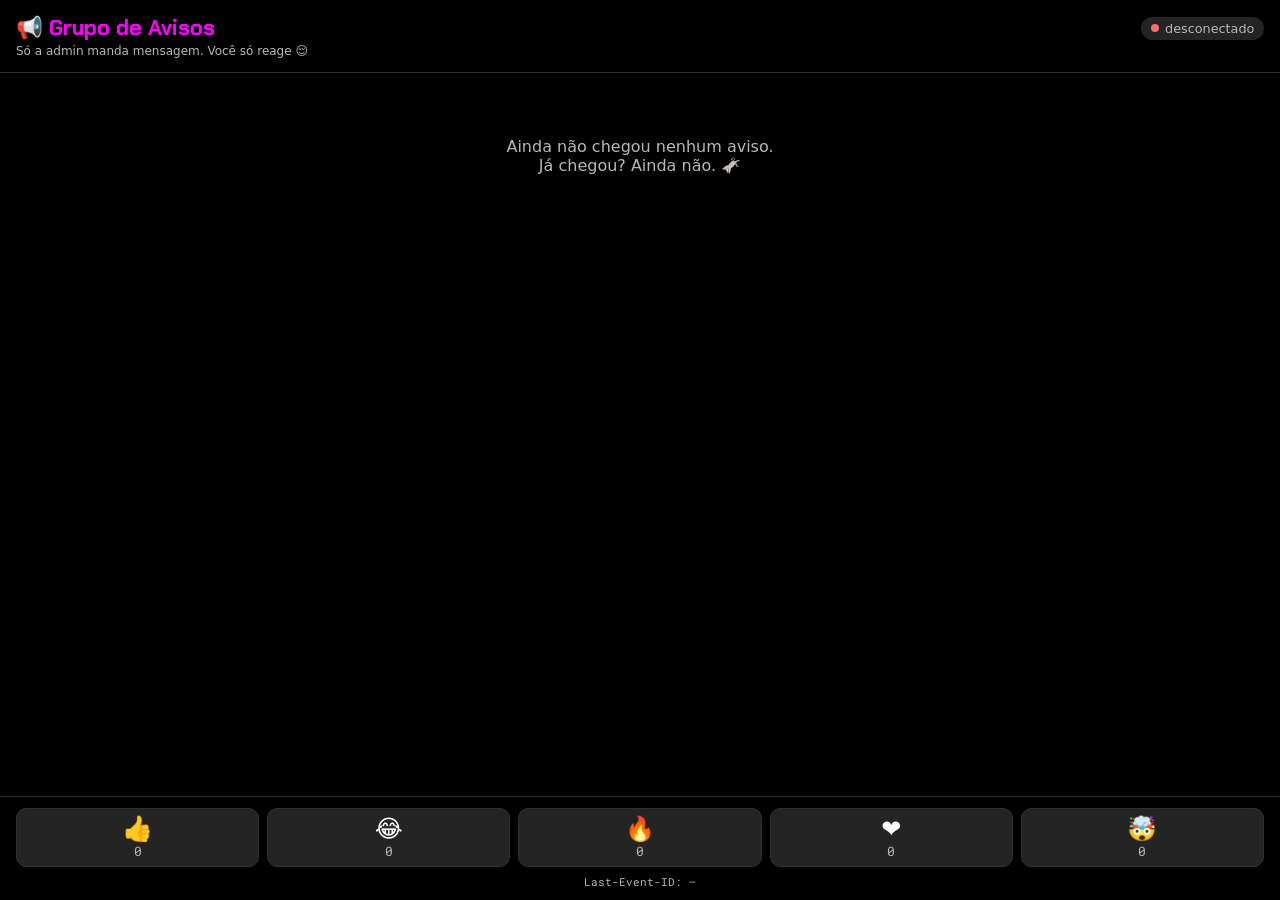
<file: public/index.html>
<!doctype html>
<html lang="pt-BR">
<head>
  <meta charset="utf-8">
  <meta name="viewport" content="width=device-width, initial-scale=1, viewport-fit=cover">
  <meta name="theme-color" content="#000000">
  <title>Grupo de Avisos · PHPeste</title>
  <link rel="preconnect" href="https://fonts.googleapis.com">
  <link rel="preconnect" href="https://fonts.gstatic.com" crossorigin>
  <link href="https://fonts.googleapis.com/css2?family=Chakra+Petch:wght@400;700&family=Roboto+Mono&display=swap" rel="stylesheet" media="print" onload="this.media='all'">
  <link rel="stylesheet" href="assets/app.css">
</head>
<body>
  <div class="member">
    <header>
      <div>
        <h1>📢 Grupo de Avisos</h1>
        <small>Só a admin manda mensagem. Você só reage 😌</small>
      </div>
      <div style="text-align:right">
        <div id="status" class="pill">conectando…</div>
        <small id="online">&nbsp;</small>
      </div>
    </header>

    <main>
      <div id="feed" class="feed">
        <p class="empty" id="vazio">Ainda não chegou nenhum aviso.<br>Já chegou? Ainda não. 🫏</p>
      </div>
    </main>

    <footer>
      <div class="reactions" id="reacoes"></div>
      <div class="debug">Last-Event-ID: <span id="lastId">—</span></div>
    </footer>
  </div>

  <script type="module" src="assets/member.js"></script>
</body>
</html>
</file>
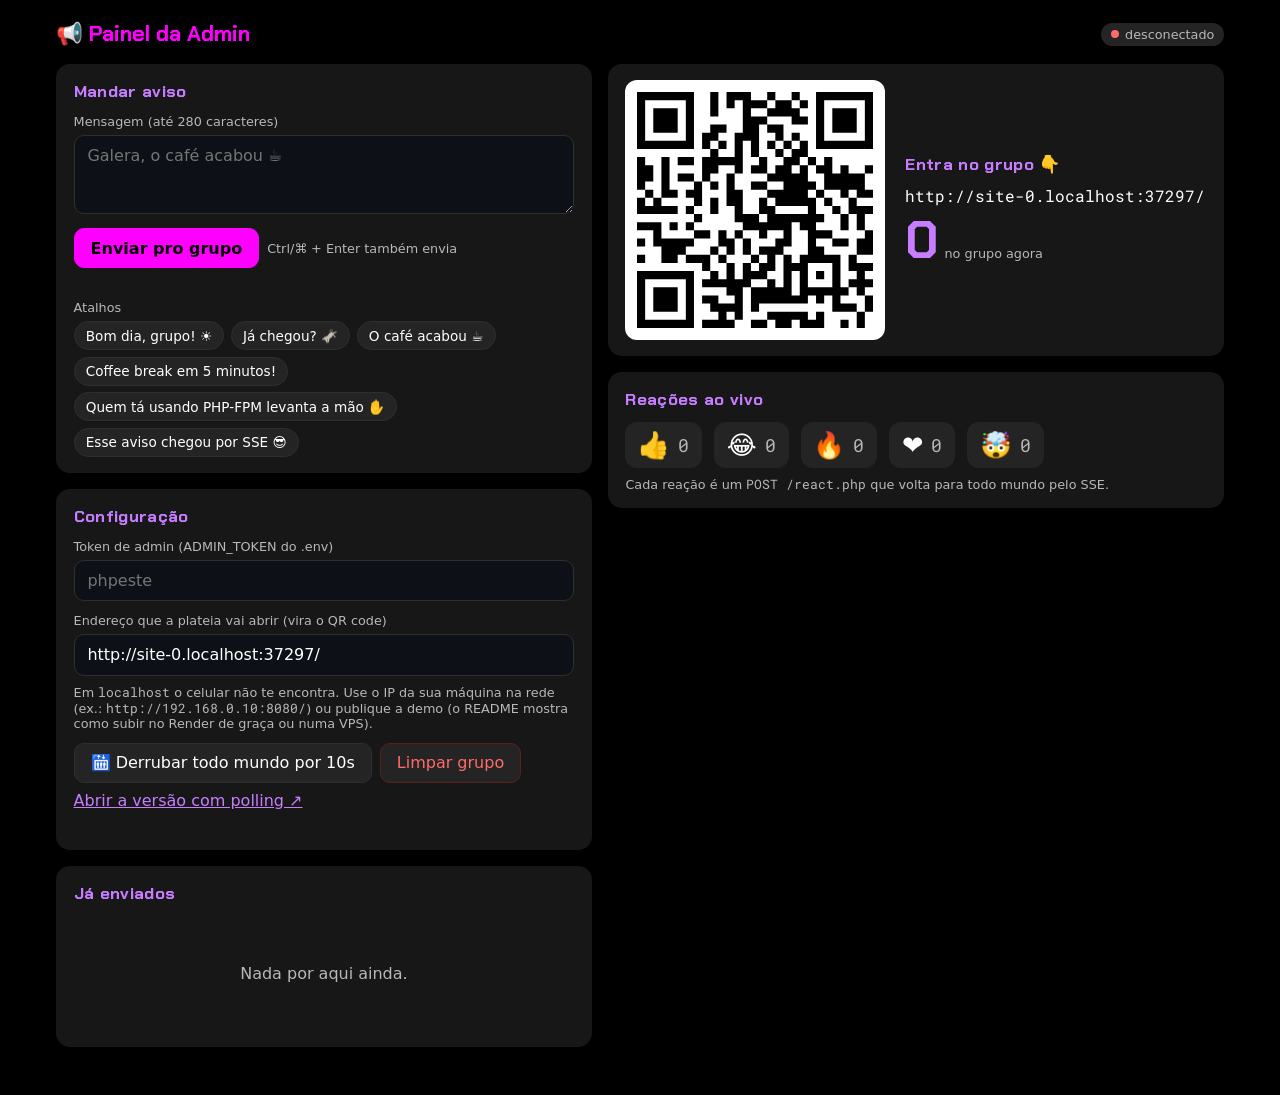
<file: public/admin.html>
<!doctype html>
<html lang="pt-BR">
<head>
  <meta charset="utf-8">
  <meta name="viewport" content="width=device-width, initial-scale=1">
  <meta name="robots" content="noindex">
  <title>Painel da Admin · Grupo de Avisos</title>
  <link rel="preconnect" href="https://fonts.googleapis.com">
  <link rel="preconnect" href="https://fonts.gstatic.com" crossorigin>
  <link href="https://fonts.googleapis.com/css2?family=Chakra+Petch:wght@400;700&family=Roboto+Mono&display=swap" rel="stylesheet" media="print" onload="this.media='all'">
  <link rel="stylesheet" href="assets/app.css">
</head>
<body>
  <div class="admin">
    <header>
      <h1>📢 Painel da Admin</h1>
      <div id="status" class="pill">conectando…</div>
    </header>

    <div class="grid">
      <!-- Coluna 1: o que você usa no notebook -->
      <div class="stack">
        <section class="card">
          <h2>Mandar aviso</h2>
          <form id="form-aviso" style="margin-top:.75rem">
            <label class="label" for="texto">Mensagem (até 280 caracteres)</label>
            <textarea id="texto" rows="3" maxlength="280" placeholder="Galera, o café acabou ☕" required></textarea>
            <div class="row" style="margin-top:.6rem">
              <button class="primary" type="submit">Enviar pro grupo</button>
              <small class="hint" style="margin:0">Ctrl/⌘ + Enter também envia</small>
            </div>
            <p id="msg-aviso" class="msg" role="status"></p>
          </form>
          <span class="label" style="margin-top:.5rem">Atalhos</span>
          <div class="chips" id="atalhos"></div>
        </section>

        <section class="card">
          <h2>Configuração</h2>
          <label class="label" for="token" style="margin-top:.75rem">Token de admin (ADMIN_TOKEN do .env)</label>
          <input id="token" type="password" autocomplete="off" placeholder="phpeste">
          <label class="label" for="url" style="margin-top:.75rem">Endereço que a plateia vai abrir (vira o QR code)</label>
          <input id="url" type="url" inputmode="url">
          <p class="hint" id="url-origem" style="color:var(--ok)"></p>
          <p class="hint">Em <code>localhost</code> o celular não te encontra. Use o IP da sua máquina na rede (ex.: <code>http://192.168.0.10:8080/</code>) ou publique a demo (o README mostra como subir no Render de graça ou numa VPS).</p>
          <div class="row" style="margin-top:.75rem">
            <button id="derrubar" type="button" title="Ato 3: todo mundo desconecta e volta em 10s com Last-Event-ID">🛗 Derrubar todo mundo por 10s</button>
            <button class="danger" id="reset" type="button">Limpar grupo</button>
            <a href="polling.html" target="_blank" rel="noopener">Abrir a versão com polling ↗</a>
          </div>
          <p id="msg-config" class="msg" role="status"></p>
        </section>

        <section class="card">
          <h2>Já enviados</h2>
          <div id="feed" class="feed" style="margin-top:.75rem">
            <p class="empty" id="vazio">Nada por aqui ainda.</p>
          </div>
        </section>
      </div>

      <!-- Coluna 2: o que você projeta no telão -->
      <div class="stack">
        <section class="card">
          <div class="stage">
            <div class="qr" id="qr" aria-label="QR code para entrar no grupo"></div>
            <div class="stack" style="gap:.6rem">
              <h2>Entra no grupo 👇</h2>
              <div class="url" id="url-texto"></div>
              <div><span class="big" id="online">0</span> <span class="hint">no grupo agora</span></div>
            </div>
          </div>
        </section>

        <section class="card">
          <h2>Reações ao vivo</h2>
          <div class="scoreboard" id="placar" style="margin-top:.75rem"></div>
          <p class="hint">Cada reação é um <code>POST /react.php</code> que volta para todo mundo pelo SSE.</p>
        </section>
      </div>
    </div>
  </div>

  <script src="assets/vendor/qrcode.js"></script>
  <script type="module" src="assets/admin.js"></script>
</body>
</html>
</file>
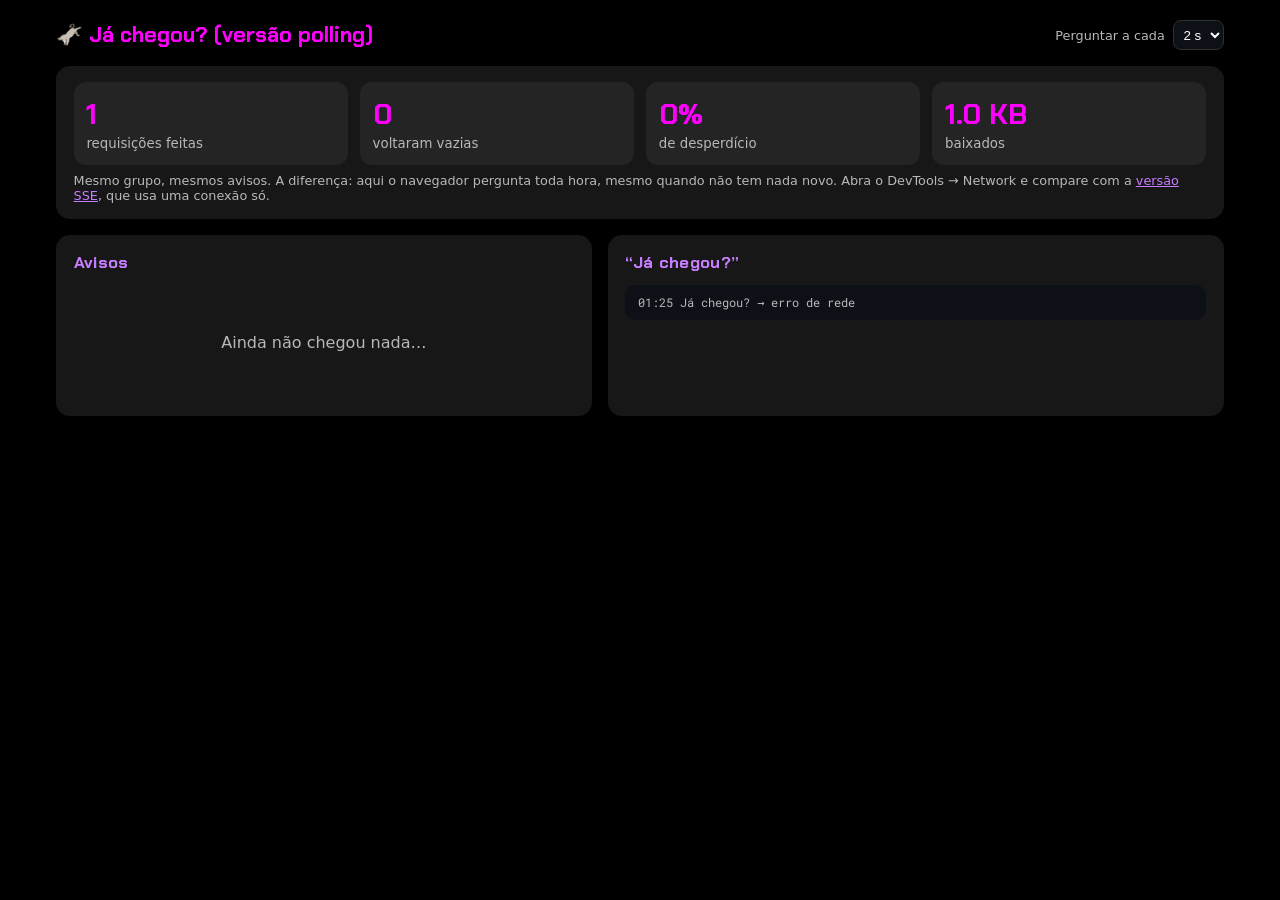
<file: public/polling.html>
<!doctype html>
<html lang="pt-BR">
<head>
  <meta charset="utf-8">
  <meta name="viewport" content="width=device-width, initial-scale=1">
  <title>Já chegou? · Polling</title>
  <link rel="preconnect" href="https://fonts.googleapis.com">
  <link rel="preconnect" href="https://fonts.gstatic.com" crossorigin>
  <link href="https://fonts.googleapis.com/css2?family=Chakra+Petch:wght@400;700&family=Roboto+Mono&display=swap" rel="stylesheet" media="print" onload="this.media='all'">
  <link rel="stylesheet" href="assets/app.css">
</head>
<body>
  <div class="admin">
    <header>
      <h1>🫏 Já chegou? (versão polling)</h1>
      <div class="row">
        <label class="label" for="intervalo" style="margin:0">Perguntar a cada</label>
        <select id="intervalo" style="background:#0d1117;color:#fff;border:1px solid #2f2f2f;border-radius:8px;padding:.35rem">
          <option value="1000">1 s</option>
          <option value="2000" selected>2 s</option>
          <option value="5000">5 s</option>
        </select>
      </div>
    </header>

    <div class="stack">
      <section class="card">
        <div class="stats">
          <div class="stat"><b id="req">0</b><small>requisições feitas</small></div>
          <div class="stat"><b id="vazias">0</b><small>voltaram vazias</small></div>
          <div class="stat"><b id="pct">0%</b><small>de desperdício</small></div>
          <div class="stat"><b id="bytes">0 KB</b><small>baixados</small></div>
        </div>
        <p class="hint">Mesmo grupo, mesmos avisos. A diferença: aqui o navegador pergunta toda hora, mesmo quando não tem nada novo. Abra o DevTools → Network e compare com a <a href="./">versão SSE</a>, que usa uma conexão só.</p>
      </section>

      <div class="grid">
        <section class="card">
          <h2>Avisos</h2>
          <div id="feed" class="feed" style="margin-top:.75rem">
            <p class="empty" id="vazio">Ainda não chegou nada…</p>
          </div>
        </section>
        <section class="card">
          <h2>“Já chegou?”</h2>
          <div class="log" id="log" style="margin-top:.75rem"></div>
        </section>
      </div>
    </div>
  </div>

  <script type="module" src="assets/polling.js"></script>
</body>
</html>
</file>
<file: public/assets/app.css>
:root {
  --bg: #000;
  --card: #171717;
  --card-2: #242424;
  --line: #2f2f2f;
  --text: #fff;
  --muted: #b8b8b8;
  --magenta: #ff00ff;
  --lilac: #c77dff;
  --lilac-dark: #2a1240;
  --ok: #7ee787;
  --warn: #ffd400;
  --danger: #ff6b6b;
  --title: "Chakra Petch", system-ui, sans-serif;
  --body: system-ui, -apple-system, "Segoe UI", Roboto, Arial, sans-serif;
  --mono: "Roboto Mono", ui-monospace, SFMono-Regular, Menlo, monospace;
}

* { box-sizing: border-box; }

html, body {
  margin: 0;
  background: var(--bg);
  color: var(--text);
  font-family: var(--body);
  -webkit-font-smoothing: antialiased;
}

h1, h2, h3 { font-family: var(--title); margin: 0; }
h1 { color: var(--magenta); font-size: 1.35rem; }
h2 { color: var(--lilac); font-size: 1.05rem; letter-spacing: .02em; }

a { color: var(--lilac); }
code, .mono { font-family: var(--mono); }

button, input, textarea {
  font: inherit;
  color: inherit;
}

button {
  background: var(--card-2);
  border: 1px solid var(--line);
  border-radius: 10px;
  padding: .6rem 1rem;
  cursor: pointer;
  transition: transform .08s ease, border-color .15s ease;
}
button:hover { border-color: var(--lilac); }
button:active { transform: scale(.96); }
button.primary { background: var(--magenta); border-color: var(--magenta); color: #000; font-weight: 700; }
button.danger { border-color: #5a2020; color: var(--danger); }

input, textarea {
  width: 100%;
  background: #0d1117;
  border: 1px solid var(--line);
  border-radius: 10px;
  padding: .65rem .8rem;
}
input:focus, textarea:focus { outline: 2px solid var(--lilac); outline-offset: 1px; }

.card {
  background: var(--card);
  border-radius: 14px;
  padding: 1rem 1.1rem;
}

/* ---------- status pill ---------- */
.pill {
  display: inline-flex;
  align-items: center;
  gap: .4rem;
  font-size: .8rem;
  padding: .25rem .6rem;
  border-radius: 999px;
  background: var(--card-2);
  color: var(--muted);
  white-space: nowrap;
}
.pill::before {
  content: "";
  width: .5rem;
  height: .5rem;
  border-radius: 50%;
  background: var(--warn);
}
.pill.on::before { background: var(--ok); }
.pill.off::before { background: var(--danger); }

/* ---------- avisos (bolhas) ---------- */
.feed {
  display: flex;
  flex-direction: column;
  gap: .7rem;
}
.bubble {
  background: var(--card);
  border-left: 3px solid var(--magenta);
  border-radius: 4px 14px 14px 14px;
  padding: .7rem .9rem .5rem;
  max-width: 34rem;
  animation: pop .35s ease;
}
.bubble .who { font-family: var(--title); color: var(--magenta); font-weight: 700; font-size: .85rem; }
.bubble .txt { margin: .2rem 0 .35rem; font-size: 1.05rem; line-height: 1.4; word-wrap: break-word; }
.bubble .meta { display: flex; justify-content: space-between; gap: 1rem; color: var(--muted); font-size: .72rem; }
.bubble .meta .mono { opacity: .7; }
.bubble.fresh { box-shadow: 0 0 0 1px var(--lilac); }

.empty { color: var(--muted); text-align: center; padding: 2rem 1rem; }

@keyframes pop {
  from { opacity: 0; transform: translateY(8px) scale(.98); }
  to { opacity: 1; transform: none; }
}

/* ---------- reações ---------- */
.reactions { display: flex; gap: .5rem; justify-content: space-between; }
.reactions button {
  flex: 1;
  display: flex;
  flex-direction: column;
  align-items: center;
  gap: .1rem;
  padding: .45rem .2rem;
  font-size: 1.5rem;
  line-height: 1.1;
}
.reactions button span { font-size: .8rem; color: var(--muted); font-family: var(--mono); }

.float-emoji {
  position: fixed;
  bottom: 90px;
  font-size: 2rem;
  pointer-events: none;
  animation: floatUp 1.8s ease-out forwards;
  z-index: 50;
}
@keyframes floatUp {
  from { opacity: 1; transform: translateY(0) scale(.8); }
  to { opacity: 0; transform: translateY(-55vh) scale(1.4); }
}

/* ---------- página do celular ---------- */
.member {
  min-height: 100dvh;
  display: flex;
  flex-direction: column;
}
.member header {
  position: sticky;
  top: 0;
  z-index: 10;
  display: flex;
  align-items: center;
  justify-content: space-between;
  gap: .75rem;
  padding: .9rem 1rem;
  background: rgba(0, 0, 0, .92);
  border-bottom: 1px solid var(--line);
}
.member header small { display: block; color: var(--muted); font-size: .75rem; margin-top: .1rem; }
.member main { flex: 1; padding: 1rem; }
.member footer {
  position: sticky;
  bottom: 0;
  padding: .7rem 1rem calc(.7rem + env(safe-area-inset-bottom));
  background: rgba(0, 0, 0, .95);
  border-top: 1px solid var(--line);
}
.debug {
  margin-top: .45rem;
  font-family: var(--mono);
  font-size: .7rem;
  color: var(--muted);
  text-align: center;
  overflow-wrap: anywhere;
}

/* ---------- painel admin ---------- */
.admin {
  max-width: 1200px;
  margin: 0 auto;
  padding: 1.25rem 1rem 3rem;
}
.admin > header { display: flex; justify-content: space-between; align-items: center; gap: 1rem; margin-bottom: 1rem; flex-wrap: wrap; }
.grid { display: grid; grid-template-columns: minmax(0, 1fr) minmax(0, 1.15fr); gap: 1rem; }
@media (max-width: 860px) { .grid { grid-template-columns: minmax(0, 1fr); } }
.stack { display: flex; flex-direction: column; gap: 1rem; }
.row { display: flex; gap: .5rem; align-items: center; flex-wrap: wrap; }
.row > input { flex: 1; min-width: 10rem; }
.label { display: block; font-size: .8rem; color: var(--muted); margin: 0 0 .35rem; }
.chips { display: flex; flex-wrap: wrap; gap: .4rem; }
.chips button { font-size: .85rem; padding: .35rem .7rem; border-radius: 999px; }
.hint { color: var(--muted); font-size: .8rem; margin: .5rem 0 0; }
.msg { font-size: .85rem; min-height: 1.2em; margin: .5rem 0 0; }
.msg.err { color: var(--danger); }
.msg.ok { color: var(--ok); }

.stage { display: grid; grid-template-columns: auto minmax(0, 1fr); gap: 1.25rem; align-items: center; }
@media (max-width: 560px) { .stage { grid-template-columns: minmax(0, 1fr); } }
.qr {
  background: #fff;
  padding: 12px;
  border-radius: 12px;
  width: 260px;
  max-width: 100%;
  aspect-ratio: 1;
}
.qr svg, .qr img { width: 100%; height: 100%; display: block; }
.big { font-family: var(--title); font-size: 3.2rem; font-weight: 700; color: var(--lilac); line-height: 1; }
.url { font-family: var(--mono); font-size: 1rem; overflow-wrap: anywhere; color: var(--text); }
.scoreboard { display: flex; gap: .75rem; flex-wrap: wrap; }
.scoreboard div { background: var(--card-2); border-radius: 12px; padding: .5rem .8rem; font-size: 1.6rem; display: flex; gap: .5rem; align-items: center; }
.scoreboard span { font-family: var(--mono); font-size: 1.1rem; color: var(--muted); }

/* ---------- polling ---------- */
.stats { display: grid; grid-template-columns: repeat(auto-fit, minmax(140px, 1fr)); gap: .75rem; }
.stat { background: var(--card-2); border-radius: 12px; padding: .8rem; }
.stat b { display: block; font-family: var(--title); font-size: 1.8rem; color: var(--magenta); }
.stat small { color: var(--muted); }
.log { font-family: var(--mono); font-size: .75rem; color: var(--muted); max-height: 14rem; overflow: auto; background: #0d1117; border-radius: 10px; padding: .6rem .8rem; }
.log div.hit { color: var(--lilac); }
</file>
